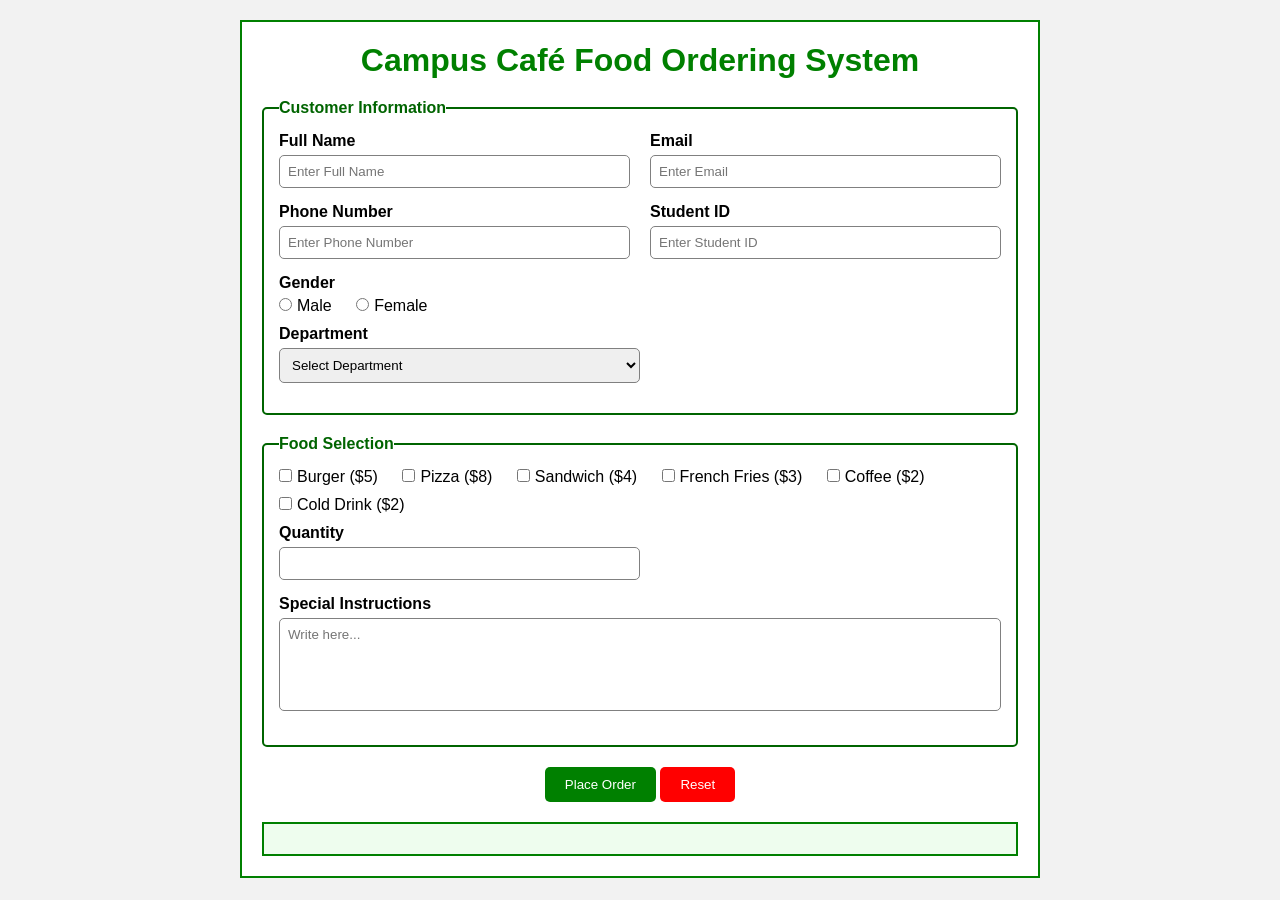
<file: Campus Cafe/index.html>
<!DOCTYPE html>
<html lang="en">

<head>

    <meta charset="UTF-8">
    <meta name="viewport" content="width=device-width, initial-scale=1.0">

    <title>Campus Café Food Ordering System</title>

    <link rel="stylesheet" href="style.css">

</head>

<body>

<div class="container">
    <h1>Campus Café Food Ordering System</h1>

    <form id="orderForm">

    <fieldset>
        <legend>Customer Information</legend>
        <div class="row">
            <div class="input-box">
                <label for="name">Full Name</label>
                <input type="text"id="name"placeholder="Enter Full Name">
                <small id="nameError"></small>
            </div>

            <div class="input-box">
                <label for="email">Email</label>
                <input type="email"id="email"placeholder="Enter Email">
                <small id="emailError"></small>
            </div>
        </div>

        <div class="row">
            <div class="input-box">
                <label for="phone">Phone Number</label>
                <input type="text"id="phone"placeholder="Enter Phone Number">
                <small id="phoneError"></small>
            </div>

            <div class="input-box">
                <label for="studentId">Student ID</label>
                <input type="text"id="studentId"placeholder="Enter Student ID">
                <small id="idError"></small>
            </div>
        </div>

        <label>Gender</label>
        <div class="radio-group">
            <label><input type="radio"name="gender"value="Male">Male</label>
            <label><input type="radio"name="gender"value="Female">Female</label>
        </div>
        <small id="genderError"></small>

        <div class="row">
            <div class="input-box">
                <label for="department">Department</label>
                <select id="department">
                    <option value="">Select Department</option>
                    <option value="CSE">CSE</option>
                    <option value="EEE">EEE</option>
                    <option value="BBA">BBA</option>
                    <option value="English">English</option>
                    <option value="Other">Other</option>
                </select>
                <small id="departmentError"></small>
            </div>
        </div>
    </fieldset>

    <fieldset>
        <legend>Food Selection</legend>
        <div class="checkbox-group">
            <label><input type="checkbox"name="food"value="Burger">Burger ($5)</label>
            <label><input type="checkbox"name="food"value="Pizza">Pizza ($8)</label>
            <label><input type="checkbox"name="food"value="Sandwich">Sandwich ($4)</label>
            <label><input type="checkbox"name="food"value="French Fries">French Fries ($3)</label>
            <label><input type="checkbox"name="food"value="Coffee">Coffee ($2)</label>
            <label><input type="checkbox"name="food"value="Cold Drink">Cold Drink ($2)</label>
        </div>
        <small id="foodError"></small>

        <div class="row">
            <div class="input-box">
                <label for="quantity">Quantity</label>
                <input type="number"id="quantity"min="1">
                <small id="quantityError"></small>
            </div>
        </div>

        <div class="row">
            <div class="full-box">
                <label for="instruction">Special Instructions</label>
                <textarea id="instruction"rows="5"placeholder="Write here..."></textarea>
            </div>
        </div>
    </fieldset>

    <div class="button-group">

        <button type="submit">Place Order</button>
        <button type="reset">Reset</button>
    </div>

    <div id="result"></div>

    </form>
</div>

<script src="script.js"></script>

</body>
</html>
</file>
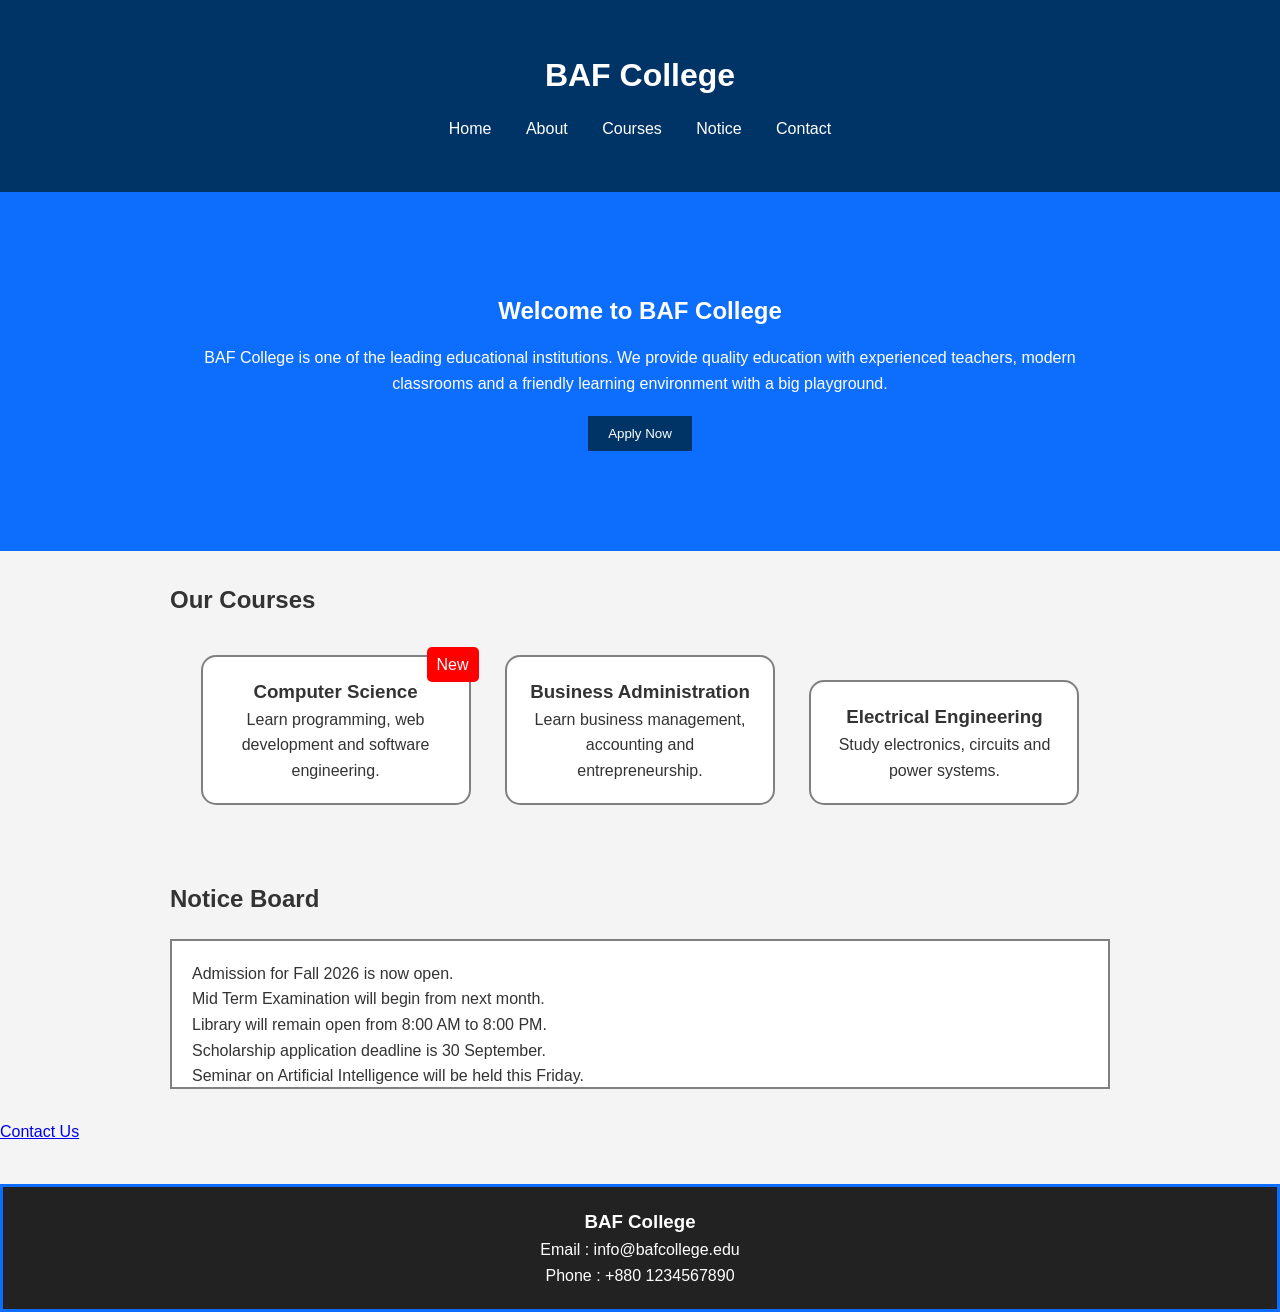
<file: clg.website/index.html>
<!DOCTYPE html>
<html lang="en">

<head>

    <meta charset="UTF-8">
    <meta name="viewport" content="width=device-width, initial-scale=1.0">

    <title>BAF College</title>

    <link rel="stylesheet" href="style.css">

</head>

<body>
    <header class="header">
        <div class="container">
            <h1>BAF College</h1>
            <nav class="navbar">
                <ul class="nav-list">

                    <li class="nav-item"><a href="#">Home</a></li>
                    <li class="nav-item"><a href="#">About</a></li>
                    <li class="nav-item"><a href="#">Courses</a></li>
                    <li class="nav-item"><a href="#">Notice</a></li>
                    <li class="nav-item"><a href="#">Contact</a></li>

                </ul>
            </nav>
        </div>
    </header>

    <section class="welcome">
        <div class="container">
            <h2>Welcome to BAF College</h2>
            <p>BAF College is one of the leading educational institutions.
                We provide quality education with experienced teachers, 
                modern classrooms and a friendly learning environment with a big playground. </p>
            <button>Apply Now</button>
        </div>
    </section>

    <section class="container">
        <h2>Our Courses</h2>
        <div class="courses">

            <div class="course-card">
                <span class="badge">New</span>
                <h3>Computer Science</h3>
                <p>Learn programming, web development and software engineering.</p>
            </div>

            <div class="course-card">
                <h3>Business Administration</h3>
                <p>Learn business management, accounting and entrepreneurship.</p>
            </div>

            <div class="course-card">
                <h3>Electrical Engineering</h3>
                <p>Study electronics, circuits and power systems.</p>
            </div>
        </div>
    </section>

    <section class="container">
        <h2>Notice Board</h2>
        <div class="notice">
            <p>
                Admission for Fall 2026 is now open.<br>
                Mid Term Examination will begin from next month.<br>
                Library will remain open from 8:00 AM to 8:00 PM.<br>
                Scholarship application deadline is 30 September.<br>
                Seminar on Artificial Intelligence will be held this Friday.<br>
                Students are requested to complete course registration within the given deadline.
            </p>
        </div>
    </section>

    </section>
    <a href="#" class="contact-btn"> Contact Us </a>
    <div style="text-align: center;"> 
        <footer>
        <h3>BAF College</h3>
        <p>Email : info@bafcollege.edu</p>
        <p>Phone : +880 1234567890</p>
        </footer>
    </div>
    
</body>
</html>
</file>
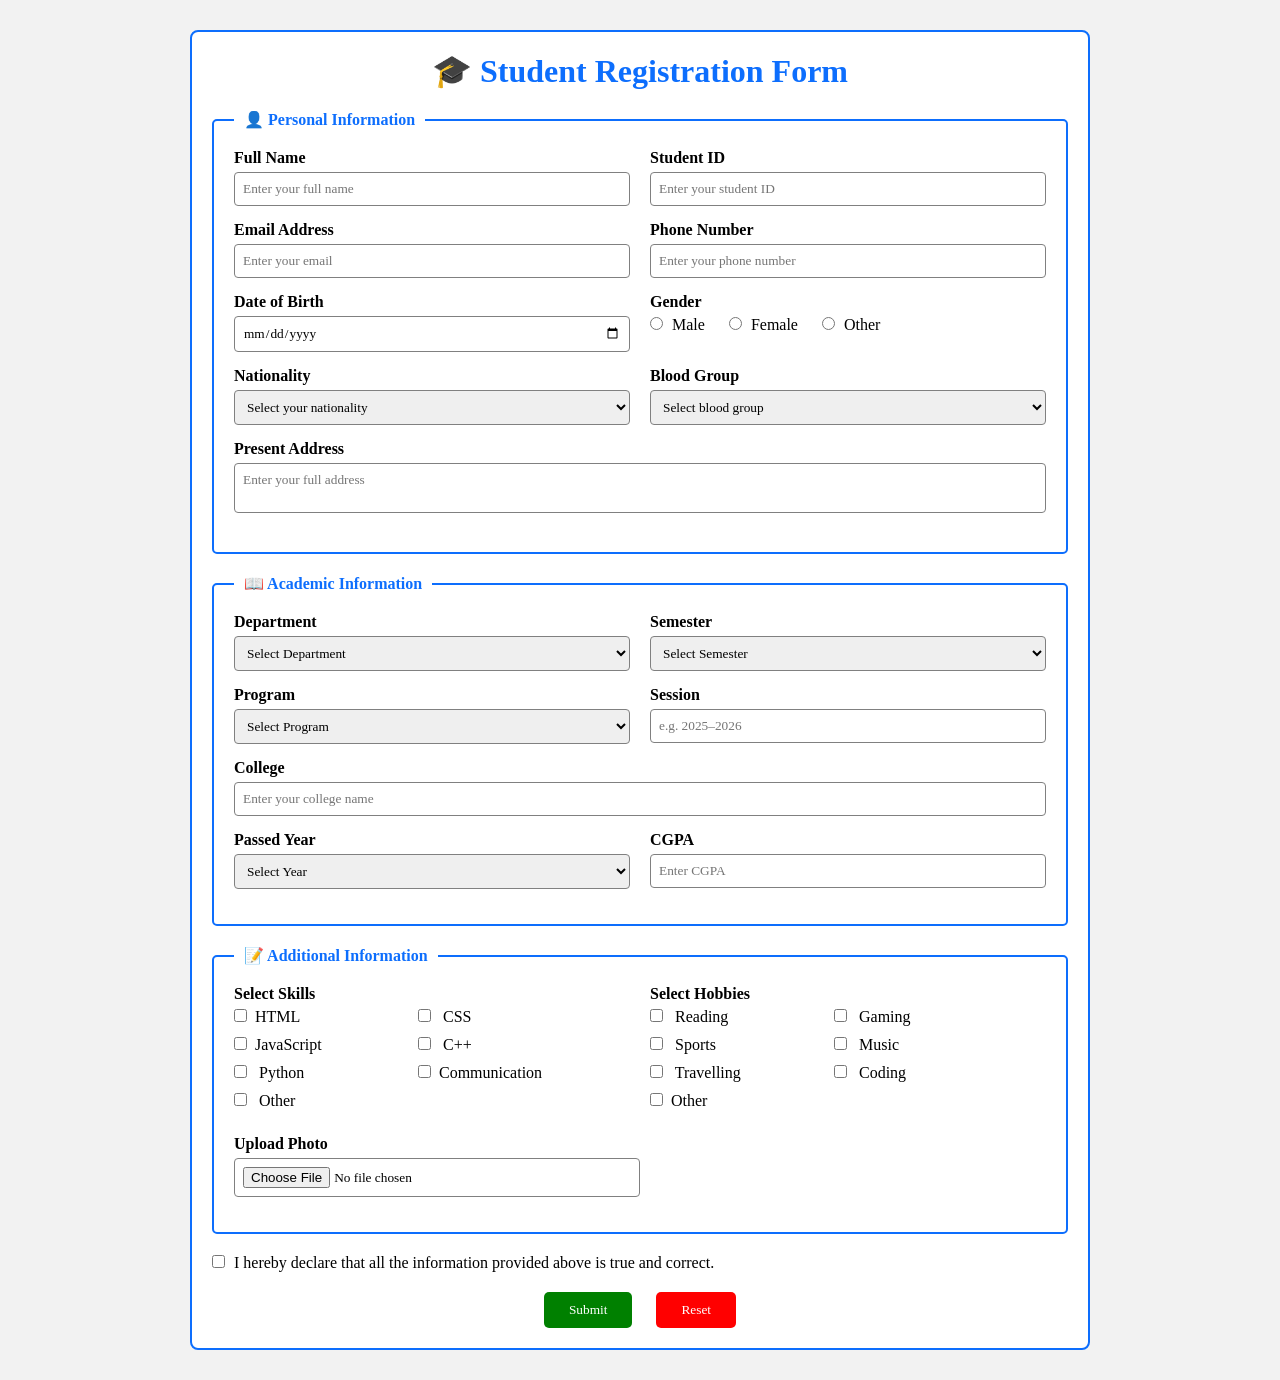
<file: Home Task/index.html>
<!DOCTYPE html>
<html lang="en">

<head>

    <meta charset="UTF-8">
    <meta name="viewport" content="width=device-width, initial-scale=1.0">

    <title>Student Registration Form</title>
    <link rel="stylesheet" href="style.css">
</head>

<body>

    <div class="container">
        <h1>🎓 Student Registration Form</h1>
        <form action="#" method="post">

            <fieldset>
                <legend>👤 Personal Information</legend>
                <div class="row">

                    <div class="input-box">
                        <label for="name">Full Name</label>
                        <input type="text" id="name" name="name" placeholder="Enter your full name" required>
                    </div>

                    <div class="input-box">
                        <label for="studentid">Student ID</label>
                        <input type="text" id="studentid" name="studentid" placeholder="Enter your student ID" required>
                    </div>

                </div>

                <div class="row">

                    <div class="input-box">
                        <label for="email">Email Address</label>
                        <input type="email" id="email" name="email" placeholder="Enter your email" required>
                    </div>

                    <div class="input-box">
                        <label for="phone">Phone Number</label>
                        <input type="tel" id="phone" name="phone" placeholder="Enter your phone number" required>
                    </div>

                </div>


                <div class="row">

                    <div class="input-box">
                        <label for="dob">Date of Birth</label>
                        <input type="date" id="dob" name="dob" required>
                    </div>

                    <div class="input-box">
                        <label>Gender</label>
                        <div class="radio-group">
                            <input type="radio" id="male" name="gender" value="Male">
                            <label for="male">Male</label>

                            <input type="radio" id="female" name="gender" value="Female">
                            <label for="female">Female</label>

                            <input type="radio" id="other" name="gender" value="Other">
                            <label for="other">Other</label>

                        </div>
                    </div>
                </div>

                <div class="row">
                    <div class="input-box">
                        <label for="nationality">Nationality</label>
                        <select id="nationality" name="nationality" required>
                            <option selected>Select your nationality</option>
                            <option>Bangladeshi</option>
                            <option>Indian</option>
                            <option>Pakistani</option>
                            <option>Nepali</option>
                            <option>Other</option>
                        </select>

                    </div>

                    <div class="input-box">
                        <label for="blood">Blood Group</label>
                        <select id="blood" name="blood" required>
                            <option selected>Select blood group</option>
                            <option>A+</option>
                            <option>A-</option>
                            <option>B+</option>
                            <option>B-</option>
                            <option>AB+</option>
                            <option>AB-</option>
                            <option>O+</option>
                            <option>O-</option>
                        </select>
                    </div>
                </div>


                <div class="row">
                    <div class="full-box">
                        <label for="address">Present Address</label>
                        <textarea id="address" name="address"  placeholder="Enter your full address" required></textarea>
                    </div>
                </div>

            </fieldset>

            <fieldset>

                <legend>📖 Academic Information</legend>
                <div class="row">
                    <div class="input-box">
                        <label for="department">Department</label>
                        <select id="department" name="department" required>
                            <option selected>Select Department</option>
                            <option>CSE</option>
                            <option>EEE</option>
                            <option>IPE</option>
                            <option>BBA</option>
                            <option>Law</option>
                            <option>English</option>
                            <option>Architecture</option>
                        </select>
                    </div>


                    <div class="input-box">
                        <label for="semester">Semester</label>
                        <select id="semester" name="semester" required>
                            <option selected>Select Semester</option>
                            <option>Fall</option>
                            <option>Spring</option>
                            <option>Summer</option>
                        </select>
                    </div>
                </div>


                <div class="row">
                    <div class="input-box">
                        <label for="program">Program</label>
                        <select id="program" name="program" required>
                            <option selected>Select Program</option>
                            <option>BSc</option>
                            <option>BBA</option>
                            <option>Diploma</option>
                        </select>
                    </div>

                    <div class="input-box">
                         <label for="session">Session</label>
                         <input type="text" id="session" name="session" placeholder="e.g. 2025–2026">
                     </div>
                </div>

                <div class="row">
                    <div class="full-box">
                        <label for="college">College</label>
                        <input type="text" id="college" name="college" placeholder="Enter your college name" required>
                    </div>
                </div>

                <div class="row">
                    <div class="input-box">
                        <label for="year">Passed Year</label>
                        <select id="year" name="year" required>
                            <option selected>Select Year</option>
                            <option>2021</option>
                            <option>2022</option>
                            <option>2023</option>
                            <option>2024</option>
                            <option>2025</option>
                            <option>2026</option>
                        </select>
                    </div>

                    <div class="input-box">
                        <label for="cgpa">CGPA </label>
                        <input type="text" id="cgpa" name="cgpa" placeholder="Enter CGPA" required>
                    </div>
                </div>
            </fieldset>

            <fieldset>
                <legend>📝 Additional Information</legend>
                <div class="row">
                    <div class="input-box">
                        <label>Select Skills </label>
                        <div class="checkbox-group">
                            <label for="html"><input type="checkbox" name="skills" id="html" value="HTML">HTML</label>
                            <label for="css"><input type="checkbox" name="skills" id="css" value="CSS"> CSS</label>
                            <label for="java"><input type="checkbox" name="skills" id="java" value="JavaScript">JavaScript</label> 
                            <label for="c"><input type="checkbox" name="skills" id="c" value="C++"> C++</label>
                            <label for="python"><input type="checkbox" name="skills" id="python" value="Python"> Python</label>
                            <label for="communication"><input type="checkbox" name="skills" id="communication" value="Communication">Communication</label> 
                            <label for="others"><input type="checkbox" name="skills" id="others" value="Other"> Other</label>
                        </div>
                    </div>

                    <div class="input-box">
                        <label>Select Hobbies </label>
                        <div class="checkbox-group">
                            <label for="reading"><input type="checkbox" name="hobby" id="reading" value="Reading"> Reading</label>                            
                            <label for="gaming"><input type="checkbox" name="hobby" id="gaming" value="Gaming"> Gaming</label>                            
                            <label for="sports"><input type="checkbox" name="hobby" id="sports" value="Sports"> Sports</label>                          
                            <label for="music"><input type="checkbox" name="hobby" id="music" value="Music"> Music</label>                       
                            <label for="travelling"><input type="checkbox" name="hobby" id="travelling" value="Travelling"> Travelling</label>                           
                            <label for="coding"><input type="checkbox" name="hobby" id="coding" value="Coding"> Coding</label>                           
                            <label for="other"><input type="checkbox" name="hobby" id="other" value="Other">Other</label>                           
                        </div>
                    </div>
                </div>

                <div class="row">
                    <div class="input-box">
                        <label for="photo">Upload Photo</label>
                        <input type="file" id="photo" name="photo">
                    </div>
                </div>
            </fieldset>

            <div class="declare">
                <input type="checkbox" id="terms" name="declare" required>
                <label for="terms">I hereby declare that all the information provided above is true and correct.</label>
            </div>

            <div class="button-group">
                <button type="submit"> Submit </button>
                <button type="reset"> Reset </button>
            </div>
        </form>

    </div>

</body>
</html>
</file>
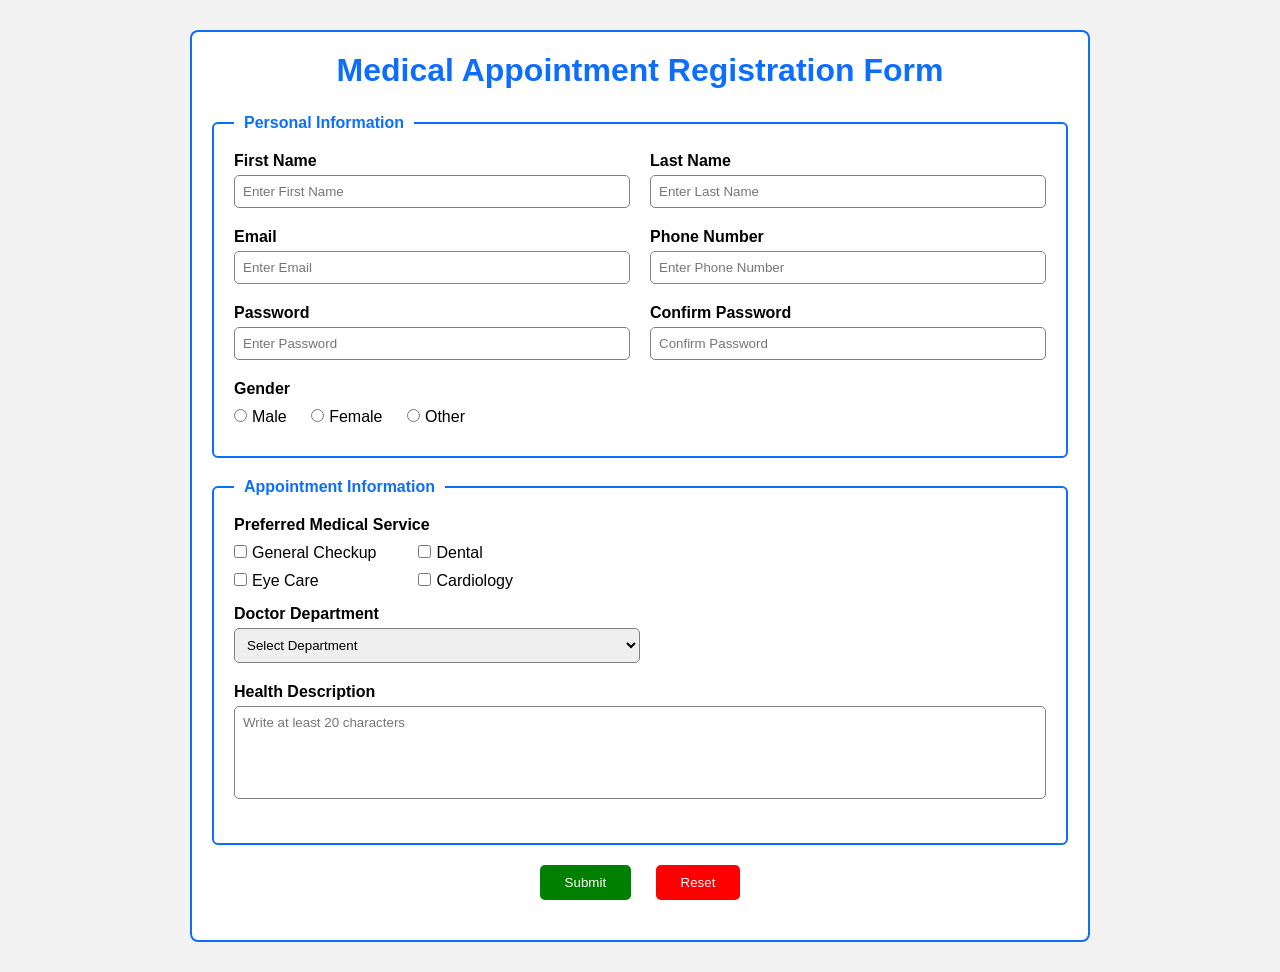
<file: Lab_final_MID/index.html>
<!DOCTYPE html>
<html lang="en">

<head>

    <meta charset="UTF-8">
    <meta name="viewport" content="width=device-width, initial-scale=1.0">

    <title>Medical Appointment Form</title>
    <link rel="stylesheet" href="style.css">

</head>

<body>
    <div class="container">
        <h1>Medical Appointment Registration Form</h1>

        <form id="appointmentForm">

            <fieldset>
                <legend>Personal Information</legend>
                <div class="row">
                    <div class="input-box">
                        <label for="fname">First Name</label>
                        <input type="text"id="fname" placeholder="Enter First Name">
                        <small id="fnameError"></small>
                    </div>

                    <div class="input-box">
                        <label for="lname">Last Name</label>
                        <input type="text"id="lname"placeholder="Enter Last Name">
                        <small id="lnameError"></small>
                    </div>
                </div>

                <div class="row">
                    <div class="input-box">
                        <label for="email">Email</label>
                        <input type="email"id="email"placeholder="Enter Email">
                        <small id="emailError"></small>
                    </div>

                    <div class="input-box">
                        <label for="phone">Phone Number</label>
                        <input type="tel"id="phone"placeholder="Enter Phone Number">
                    </div>
                </div>

                <div class="row">
                    <div class="input-box">
                        <label for="password">Password</label>
                        <input type="password"id="password"placeholder="Enter Password">
                        <small id="passwordError"></small>
                    </div>

                    <div class="input-box">
                        <label for="confirmPassword">Confirm Password</label>
                        <input type="password"id="confirmPassword"placeholder="Confirm Password">
                        <small id="confirmError"></small>
                    </div>
                </div>

                <div class="input-box">
                    <label>Gender</label>
                <div class="radio-group">
                    <label><input type="radio"name="gender"value="Male">Male</label>
                    <label><input type="radio"name="gender"value="Female">Female</label>
                    <label><input type="radio"name="gender"value="Other">Other</label>
                </div>
                    <small id="genderError"></small>
                </div>

            </fieldset>

            <fieldset>
                <legend>Appointment Information</legend>
                 <div class="input-box">
                    <label>Preferred Medical Service</label>               
                <div class="checkbox-group">
                    <label><input type="checkbox"name="service"value="General Checkup">General Checkup</label>
                    <label><input type="checkbox"name="service"value="Dental">Dental</label>
                    <label><input type="checkbox"name="service"value="Eye Care">Eye Care</label>
                    <label><input type="checkbox"name="service"value="Cardiology">Cardiology</label>
                </div>
                <small id="serviceError"></small>
                </div>
                
                <div class="row">
                    <div class="input-box">
                        <label for="department">Doctor Department</label>
                        <select id="department">
                            <option value="">Select Department</option>
                            <option>Medicine</option>
                            <option>Cardiology</option>
                            <option>Neurology</option>
                            <option>Orthopedics</option>
                            <option>ENT</option>
                        </select>
                        <small id="departmentError"></small>
                    </div>
                </div>

                <div class="row">
                    <div class="full-box">
                        <label for="description">Health Description</label>
                        <textarea id="description"rows="5"placeholder="Write at least 20 characters"></textarea>
                        <small id="descriptionError"></small>
                    </div>
                </div>

            </fieldset>

            <div class="button-group">
                <button type="submit">Submit</button>
                <button type="reset">Reset</button>
            </div>

            <h3 id="result"></h3>

        </form>

    </div>
    <script src="logic.js"></script>
</body>
</html>
</file>
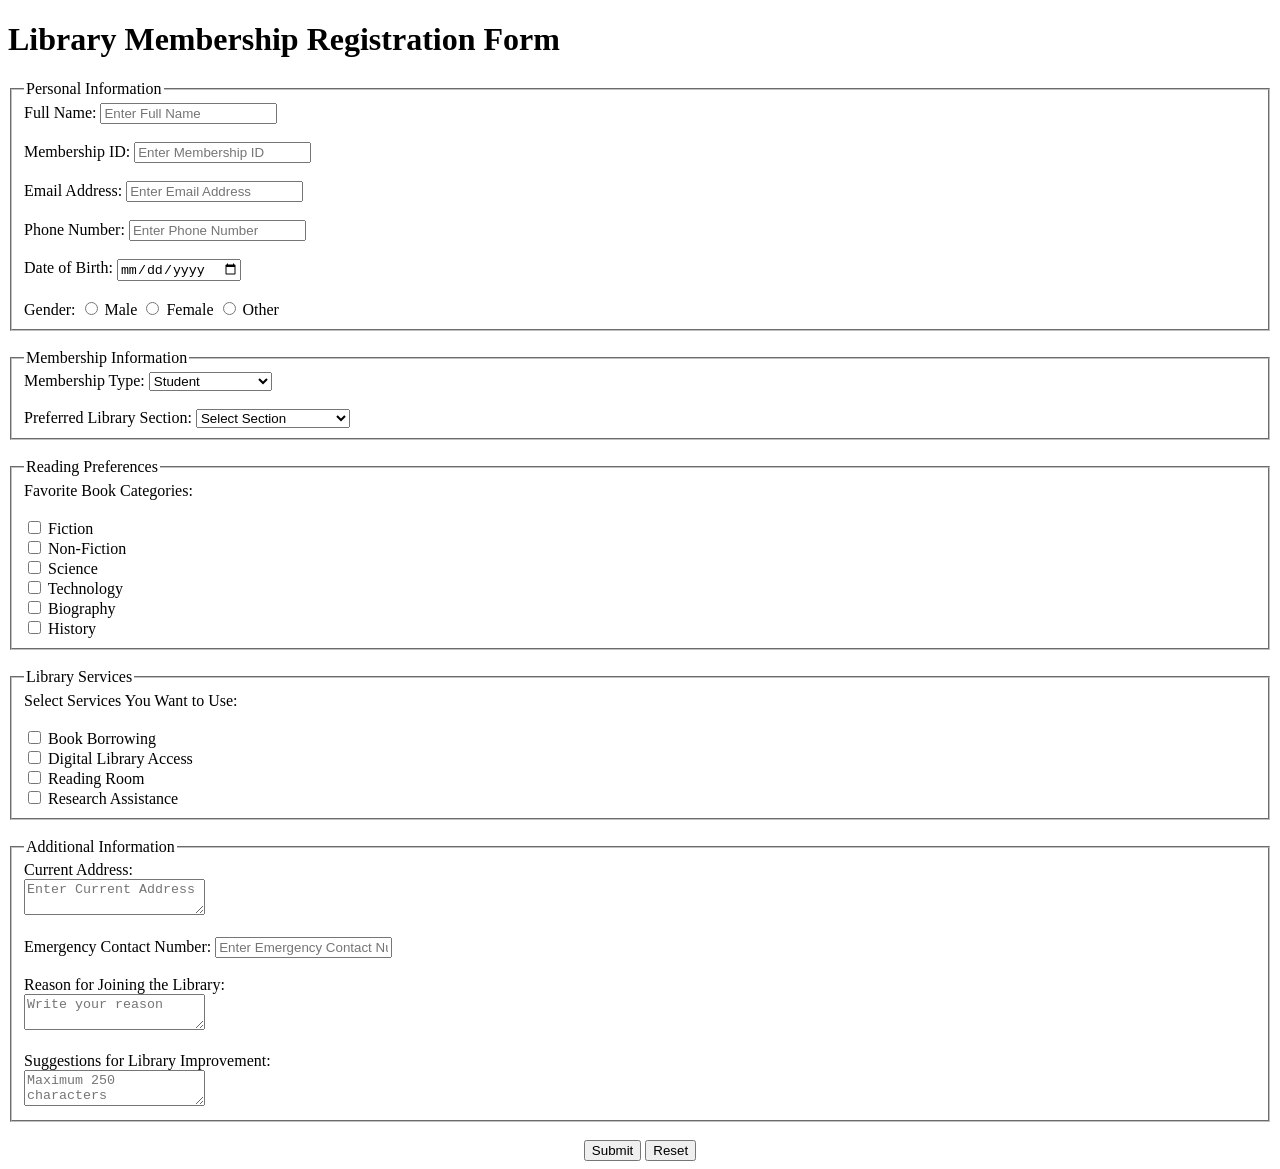
<file: library_membership.html>
<!DOCTYPE html>
<html lang="en">

<head>
    <meta charset="UTF-8">
    <meta name="viewport" content="width=device-width, initial-scale=1.0">
    <title>Library Membership Registration Form</title>
</head>

<body>

    <h1>Library Membership Registration Form</h1>

    <form action="#" method="post">
        
        <fieldset>

            <legend>Personal Information</legend>
            <label for="fullname">Full Name:</label>
            <input type="text" name="fullname" id="fullname" placeholder="Enter Full Name" required>
            <br><br>

            <label for="memberid">Membership ID:</label>
            <input type="text" name="memberid" id="memberid" placeholder="Enter Membership ID" required>
            <br><br>

            <label for="email">Email Address:</label>
            <input type="email" name="email" id="email" placeholder="Enter Email Address" required>
            <br><br>

            <label for="phone">Phone Number:</label>
            <input type="tel" name="phone" id="phone" placeholder="Enter Phone Number" required>
            <br><br>

            <label for="dob">Date of Birth:</label>
            <input type="date" name="dob" id="dob" required>
            <br><br>

            Gender:
            <input type="radio" name="gender" id="male" value="Male">
            <label for="male">Male</label>

            <input type="radio" name="gender" id="female" value="Female">
            <label for="female">Female</label>

            <input type="radio" name="gender" id="other" value="Other">
            <label for="other">Other</label>

        </fieldset>
            
        <br>

        <fieldset>

            <legend>Membership Information</legend>
            <label for="membership">Membership Type:</label>
            <select name="membership" id="membership">

                <option value="Student" selected>Student</option>
                <option value="Faculty">Faculty</option>
                <option value="Researcher">Researcher</option>
                <option value="General Member">General Member</option>

            </select>

            <br><br>

            <label for="section">Preferred Library Section:</label>
            <select name="section" id="section">

                <option value="">Select Section</option>
                <option value="Science & Technology">Science & Technology</option>
                <option value="Literature">Literature</option>
                <option value="Business Studies">Business Studies</option>
                <option value="History">History</option>
                <option value="Arts & Culture">Arts & Culture</option>

            </select>

        </fieldset>

        <br>

        <fieldset>

            <legend>Reading Preferences</legend>
            Favorite Book Categories:
            <br><br>
            <input type="checkbox" name="category" id="fiction" value="Fiction">
            <label for="fiction">Fiction</label>
            <br>

            <input type="checkbox" name="category" id="nonfiction" value="Non-Fiction">
            <label for="nonfiction">Non-Fiction</label>
            <br>

            <input type="checkbox" name="category" id="science" value="Science">
            <label for="science">Science</label>
            <br>

            <input type="checkbox" name="category" id="technology" value="Technology">
            <label for="technology">Technology</label>
            <br>

            <input type="checkbox" name="category" id="biography" value="Biography">
            <label for="biography">Biography</label>
            <br>

            <input type="checkbox" name="category" id="history" value="History">
            <label for="history">History</label>

        </fieldset>

        <br>

        <fieldset>

            <legend>Library Services</legend>
            Select Services You Want to Use:
            <br><br>

            <input type="checkbox" name="service" id="borrow" value="Book Borrowing">
            <label for="borrow">Book Borrowing</label>
            <br>

            <input type="checkbox" name="service" id="digital" value="Digital Library Access">
            <label for="digital">Digital Library Access</label>
            <br>

            <input type="checkbox" name="service" id="reading" value="Reading Room">
            <label for="reading">Reading Room</label>
            <br>

            <input type="checkbox" name="service" id="research" value="Research Assistance">
            <label for="research">Research Assistance</label>

        </fieldset>

        <br>

        <fieldset>

            <legend>Additional Information</legend>
            <label for="address">Current Address:</label>
            <br>
            <textarea name="address" id="address" placeholder="Enter Current Address" required></textarea>
            <br><br>

            <label for="emergency">Emergency Contact Number:</label>
            <input type="tel" name="emergency" id="emergency" placeholder="Enter Emergency Contact Number" required>
            <br><br>

            <label for="reason">Reason for Joining the Library:</label>
            <br>
            <textarea name="reason" id="reason" placeholder="Write your reason" required></textarea>

            <br><br>

            <label for="suggestion">Suggestions for Library Improvement:</label>
            <br>
            <textarea name="suggestion" id="suggestion" maxlength="250" placeholder="Maximum 250 characters"></textarea>

        </fieldset>

        <br>

        <div style="text-align: center;">
        <button type="submit">Submit</button>
        <button type="reset">Reset</button>
        </div>

    </form>

</body>

</html>
</file>
<file: Campus Cafe/style.css>
*{
    margin:0;
    padding:0;
    box-sizing:border-box;
    font-family:Arial, sans-serif;
}

body{
    background:#f2f2f2;
    padding:20px;
}

.container{
    width:800px;
    margin:auto;
    background:white;
    padding:20px;
    border:2px solid green;
}

h1{
    text-align:center;
    color:green;
    margin-bottom:20px;
}

fieldset{
    border:2px solid darkgreen;
    padding:15px;
    margin-bottom:20px;
    border-radius:5px;
}

legend{
    color:darkgreen;
    font-weight:bold;
}

.row{
    display:flex;
    gap:20px;
    margin-bottom:15px;
}

.input-box{
    width:50%;
}

.full-box{
    width:100%;
}

label{
    display:block;
    margin-bottom:5px;
    font-weight:bold;
}

input,
select,
textarea{
    width:100%;
    padding:8px;
    border:1px solid gray;
    border-radius:5px;
}

input:focus,
select:focus,
textarea:focus{
    border:2px solid green;
    outline:none;
}

textarea{
    resize:none;
}

.radio-group label,
.checkbox-group label{
    display:inline-block;
    margin-right:20px;
    margin-bottom:10px;
    font-weight:normal;
}

.radio-group input,
.checkbox-group input{
    width:auto;
    margin-right:5px;
}

small{
    color:red;
}

.button-group{
    text-align:center;
    margin-top:20px;
}

button{
    padding:10px 20px;
    color:white;
    border:none;
    border-radius:5px;
    cursor:pointer;
}

button[type="submit"]{
    background:green;
}

button[type="reset"]{
    background:red;
}

button:hover{
    opacity:0.8;
}

#result{
    margin-top:20px;
    padding:15px;
    border:2px solid green;
    background:#eefdee;
}

@media(max-width:768px){

    .container{
        width:100%;
    }

    .row{
        display:block;
    }

    .input-box{
        width:100%;
        margin-bottom:15px;
    }

}
</file>
<file: clg.website/style.css>
/* Universal Selector */

*{
    margin:0;
    padding:0;
    box-sizing:border-box;
    font-family:Arial, Helvetica, sans-serif;
}

/* Body */

body{
    background:#f4f4f4;
    color:#333;
    line-height:1.6;
}
.container{
    max-width:1000px;
    margin:auto;
    padding:30px;
}
.header{
    background:#003366;
    color:white;
    text-align:center;
    padding:20px;
    position:sticky;
    top:0;
    z-index:100;
}
.nav-list{
    list-style:none;
    margin-top:15px;
}

.nav-item{
    display:inline-block;
    margin:0 15px;
}

.nav-item a{
    color:white;
    text-decoration:none;
}

.nav-item a:hover{
    color:yellow;
}

.welcome{
    background:#0d6efd;
    color:white;
    text-align:center;
    padding:70px 20px;
}

.welcome p{
    margin-top:15px;
}

button{
    margin-top:20px;
    padding:10px 20px;
    background:#003366;
    color:white;
    border:none;
    cursor:pointer;
}

button:hover{
    background:#5C616B;
}


.courses{
    text-align:center;
    margin-top:20px;
}

.course-card{
    display:inline-block;
    width:270px;
    margin:15px;
    padding:20px;
    background:white;
    border:2px solid gray;
    border-radius:15px;
    position:relative;
}


.badge{
    position:absolute;
    top:-10px;
    right:-10px;
    background:red;
    color:white;
    padding:5px 10px;
    border-radius:5px;
}

.notice{
    height:150px;
    overflow:auto;
    background:white;
    border:2px solid gray;
    padding:20px;
    margin-top:20px;
}

.info-box{
    position:absolute;
    bottom:20px;
    right:20px;
    background:#003366;
    color:white;
    padding:15px;
    width:250px;
    z-index:2;
}

.contact-btn{
    position:fixed yellow;
    right:15px;
    bottom:25
}

footer{
    background:#222;
    color:white;
    text-align:center;
    padding:20px;
    margin-top:40px;
    border:3px solid #0d6efd;
}
</file>
<file: Home Task/style.css>
*{
    margin:0;
    padding:0;
    box-sizing:border-box;
    font-family:'Times New Roman', Times, serif ;
}

body{
    background:#f2f2f2;
    padding:30px;
}

.container{
    width:900px;
    margin:auto;
    background:white;
    padding:20px;
    border:2px solid #0d6efd;
    border-radius:8px;
}

h1{
    text-align:center;
    color:#0d6efd;
    margin-bottom:20px;
}

fieldset{
    border:2px solid #0d6efd;
    border-radius:5px;
    padding:20px;
    margin-bottom:20px;
}

legend{
    color:#0d6efd;
    font-weight:bold;
    padding:0 10px;
}

.row{
    display:flex;
    gap:20px;
    margin-bottom:15px;
}

.input-box{
    width:50%;
}

.full-box{
    width:100%;
}

label{
    display:block;
    margin-bottom:5px;
    font-weight:bold;
}

input[type="text"],
input[type="email"],
input[type="tel"],
input[type="date"],
input[type="file"],
select,
textarea{
    width:100%;
    padding:8px;
    border:1px solid gray;
    border-radius:4px;
}

textarea{
    resize:none;
}

.radio-group label{
    display:inline-block;
    margin-right:20px;
    font-weight:normal;
}

.radio-group input{
    width:auto;
    margin-right:5px;
}

.checkbox-group label{
    display:inline-block;
    width:180px;
    margin-bottom:10px;
    font-weight:normal;
}

.checkbox-group input{
    width:auto;
    margin-right:8px;
}

.declare{
    margin:20px 0;
}

.declare input{
    width:auto;
    margin-right:5px;
}

.declare label{
    display:inline;
    font-weight:normal;
}

.button-group{
    text-align:center;
}

button{
    padding:10px 25px;
    border:none;
    border-radius:5px;
    color:white;
    cursor:pointer;
    margin:0 10px;
}

button[type="submit"]{
    background:green;
}

button[type="reset"]{
    background:red;
}

button:hover{
    opacity:0.8;
}
</file>
<file: Lab_final_MID/style.css>
*{
    margin:0;
    padding:0;
    box-sizing:border-box;
    font-family:Arial, Helvetica, sans-serif;
}

body{
    background:#f2f2f2;
    padding:30px;
}

.container{
    width:900px;
    margin:auto;
    background:white;
    padding:20px;
    border:2px solid #0d6efd;
    border-radius:8px;
}

h1{
    text-align:center;
    color:#0d6efd;
    margin-bottom:25px;
}

fieldset{
    border:2px solid #0d6efd;
    border-radius:6px;
    padding:20px;
    margin-bottom:20px;
}

legend{
    color:#0d6efd;
    font-weight:bold;
    padding:0 10px;
}

.row{
    display:flex;
    gap:20px;
    margin-bottom:15px;
}

.input-box{
    width:50%;
}

.full-box{
    width:100%;
}

label{
    display:block;
    font-weight:bold;
    margin-bottom:5px;
}

input[type="text"],
input[type="email"],
input[type="password"],
input[type="tel"],
select,
textarea{
    width:100%;
    padding:8px;
    border:1px solid gray;
    border-radius:5px;
}

textarea{
    resize:none;
}
.radio-group{
    margin-top:10px;
}

.radio-group label{
    display:inline-block;
    margin-right:20px;
    font-weight:normal;
}

.radio-group input{
    width:auto;
    margin-right:5px;
}

.checkbox-group{
    margin-top:10px;
}

.checkbox-group label{
    display:inline-block;
    width:180px;
    margin-bottom:10px;
    font-weight:normal;
}

.checkbox-group input{
    width:auto;
    margin-right:5px;
}

small{
    color:red;
    display:block;
    margin-top:5px;
}

#result{
    text-align:center;
    color:green;
    margin-top:20px;
}

.button-group{
    text-align:center;
    margin-top:20px;
}

button{
    padding:10px 25px;
    border:none;
    border-radius:5px;
    color:white;
    cursor:pointer;
    margin:0 10px;
}

button[type="submit"]{
    background:green;
}

button[type="reset"]{
    background:red;
}

button:hover{
    opacity:0.8;
}
</file>
